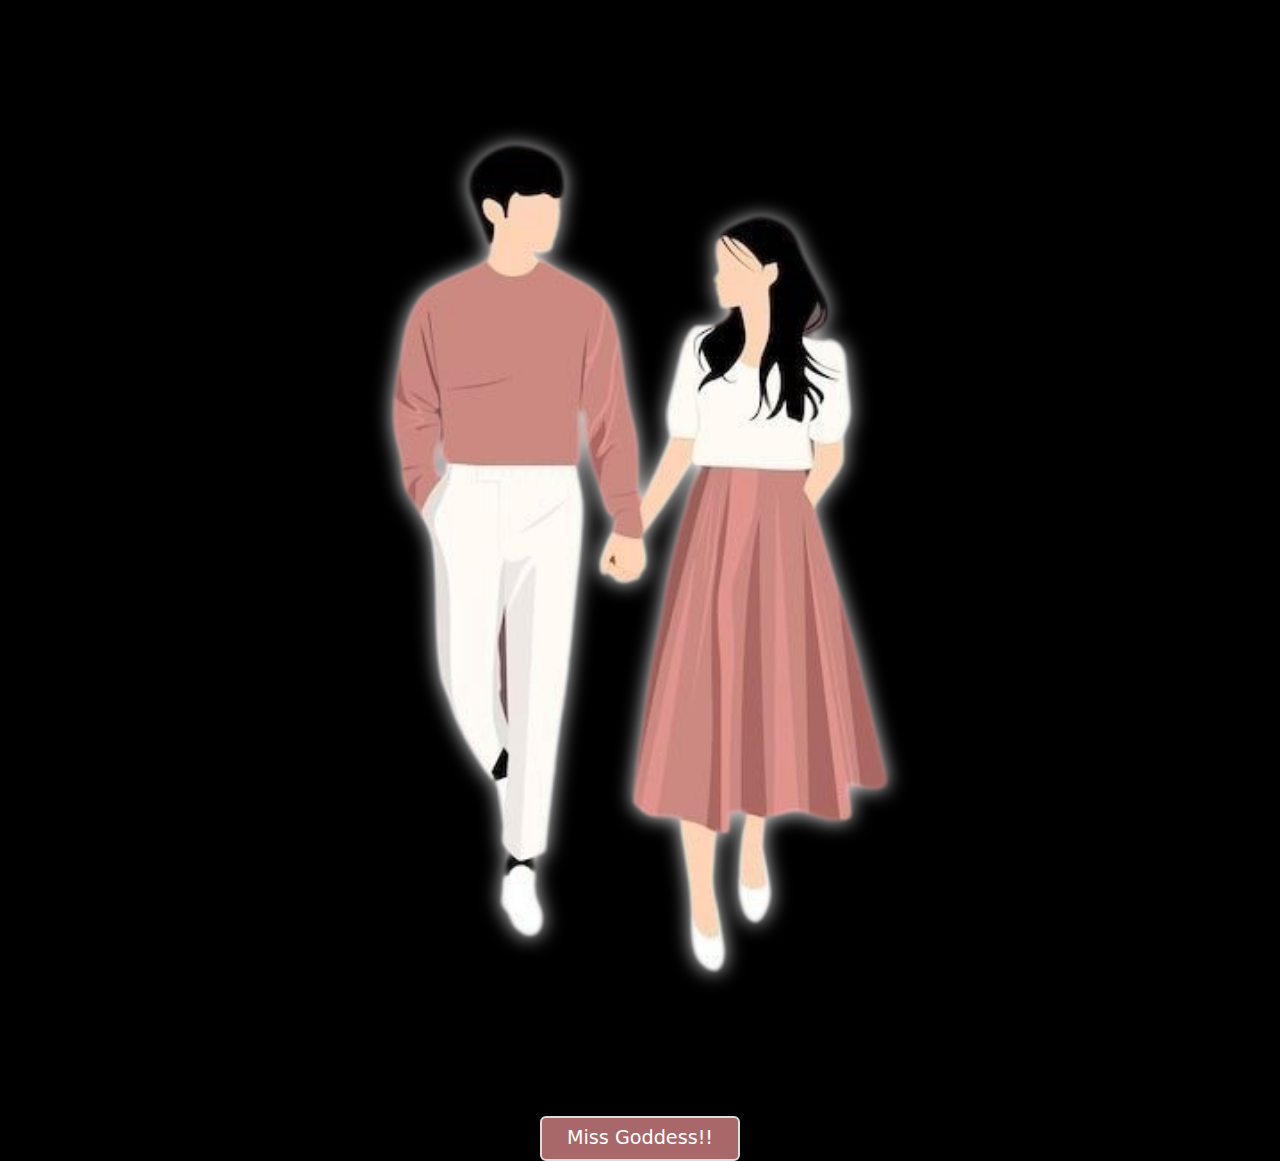
<file: index.html>
<!DOCTYPE html>
<html lang="en">
<head>
    <meta charset="UTF-8">
    <meta name="viewport" content="width=device-width, initial-scale=1.0">
    <title>Emmo</title>
    <link href="https://cdn.jsdelivr.net/npm/bootstrap@5.3.3/dist/css/bootstrap.min.css" rel="stylesheet" 
    integrity="sha384-QWTKZyjpPEjISv5WaRU9OFeRpok6YctnYmDr5pNlyT2bRjXh0JMhjY6hW+ALEwIH" crossorigin="anonymous">
    <link rel="stylesheet" href="styles.css">
    
</head>
<body>
    <div class="container ">
        <div class="img-box">
    <img src="./images/img-1.png" alt="">
    <div  class="text-box">
        <a href="mac.html">
            <button class="btn ">Miss Goddess!!</button>
        </a>
    </div>
   
</div>
</div>
    <script src="https://cdn.jsdelivr.net/npm/bootstrap@5.3.3/dist/js/bootstrap.bundle.min.js"
     integrity="sha384-YvpcrYf0tY3lHB60NNkmXc5s9fDVZLESaAA55NDzOxhy9GkcIdslK1eN7N6jIeHz" crossorigin="anonymous"></script>
</body>
</html>
</file>
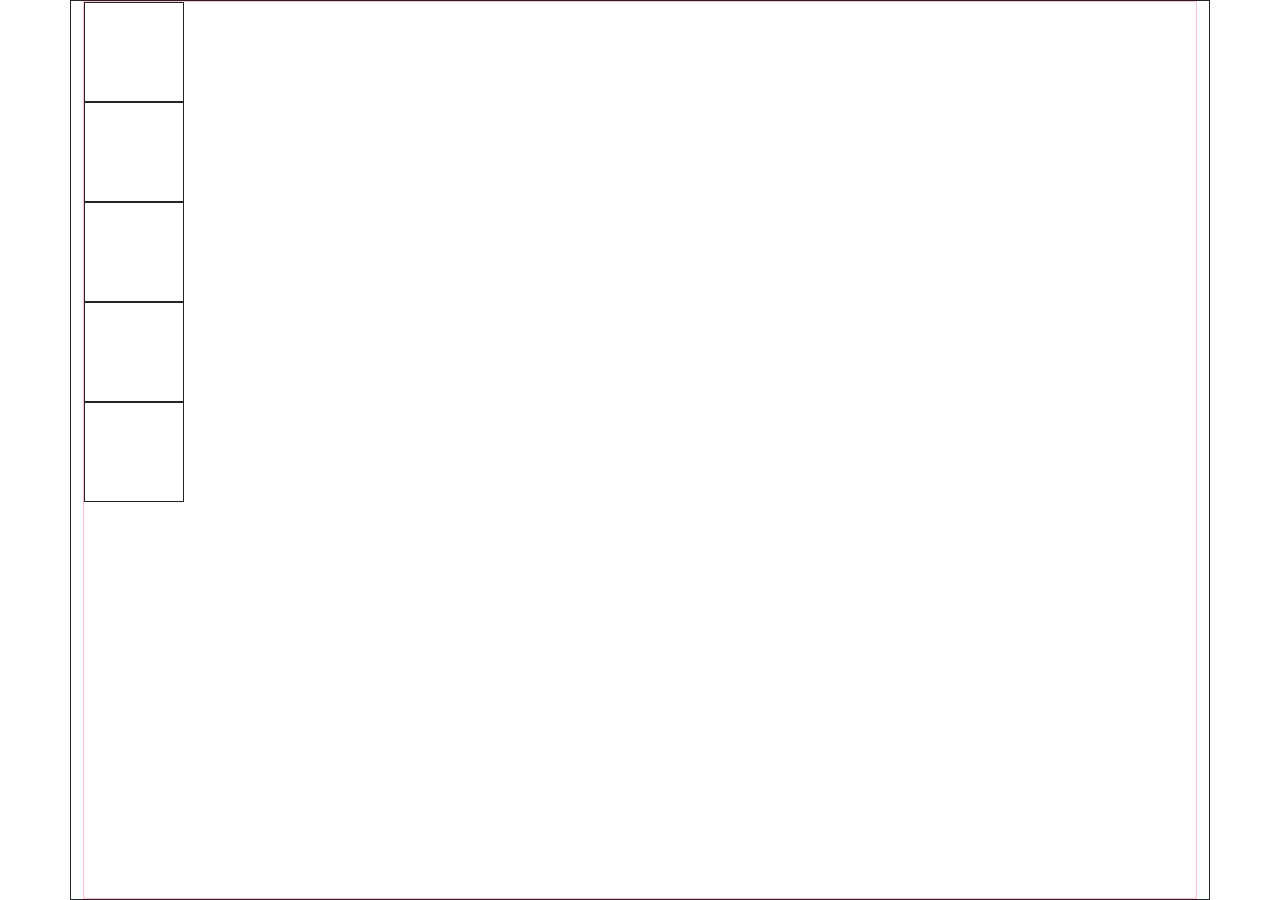
<file: cards.html>
<!DOCTYPE html>
<html lang="en">
<head>
    <meta charset="UTF-8">
    <meta name="viewport" content="width=device-width, initial-scale=1.0">
    <title>Document</title>
    <link href="https://cdn.jsdelivr.net/npm/bootstrap@5.3.3/dist/css/bootstrap.min.css" rel="stylesheet" 
    integrity="sha384-QWTKZyjpPEjISv5WaRU9OFeRpok6YctnYmDr5pNlyT2bRjXh0JMhjY6hW+ALEwIH" crossorigin="anonymous">
    <link rel="stylesheet" href="card.css">
</head>
<body>
    <div class="container">
     <div class="cards">
        <div class="card1 cardit"></div>
        <div class="card2 cardit"></div>
        <div class="card3 cardit"></div>
        <div class="card4 cardit"></div>
        <div class="card5 cardit"></div>

        
     </div>
    </div>
    <script src="https://cdn.jsdelivr.net/npm/bootstrap@5.3.3/dist/js/bootstrap.bundle.min.js"
     integrity="sha384-YvpcrYf0tY3lHB60NNkmXc5s9fDVZLESaAA55NDzOxhy9GkcIdslK1eN7N6jIeHz" crossorigin="anonymous"></script>
</body>
</html>
</file>
<file: styles.css>
body{
    background-color: black;

}
/* img{
    border:1px solid;

} */
.container {
  display: flex;
  justify-content: space-between;
  align-items: center;
  height: 100px;
  width: 100%;   
  margin: auto;  
  text-align: left;     
  /* border:1px solid red  ;     */
  /* box-shadow: 2px 4px 6px rgba(0,0,0,.3); */
  height:auto;
  overflow:hidden;


}

.left, .right {
  width: 47%;          
}

.left {
  float: left;
  }
  .right {
    float: right;        
  }    
@media screen and (max-width: 600px) {
  .container {
    
    flex-direction: column;
    
  }
  .left, .right {
    width: 100%;              
  }
  img{
    position: relative;
    left:  -80px;
    width: 500px;
    height:  500px;
    /* box-shadow: 0px 0px 10px 2px rgba(0, 0, 0, 0.5);     */
  
  }            
}




img{
    /* width: auto; */
    /* height: 600px; */
    /* border:1px solid pink; */
    filter: drop-shadow(0px 1px 10px  #f1eeee);
}
    
.img-box{
/* border:1px solid; */
display: flex;
justify-content: center;
/* align-items: center; */
width:100%;
flex-direction: column;
}
.btn{
width: 200px;
margin: 0px  auto;
text-align:center;
font-size: 1.2rem;
color:#fff;
        background-color: #a8686a;
border: 2px solid #ddd;
transition: .4s;    
&:hover{
        box-shadow: 0 0 10px rgba(0,0,0,.7), inset 0 0 10px rgba(0,0,0,.7);
        color:#a8686a;
        background-color: white;
        }
}
.text-box{
  display: flex;
  justify-content: center;
}
</file>
<file: card.css>
.container{
    border:1px solid;
    height: 100vh;
}
.cards{
    border:1px solid pink;
    height: 100%;
}
.cardit{
    border:1px solid;
    height: 100px;
    width:100px;
}
</file>
